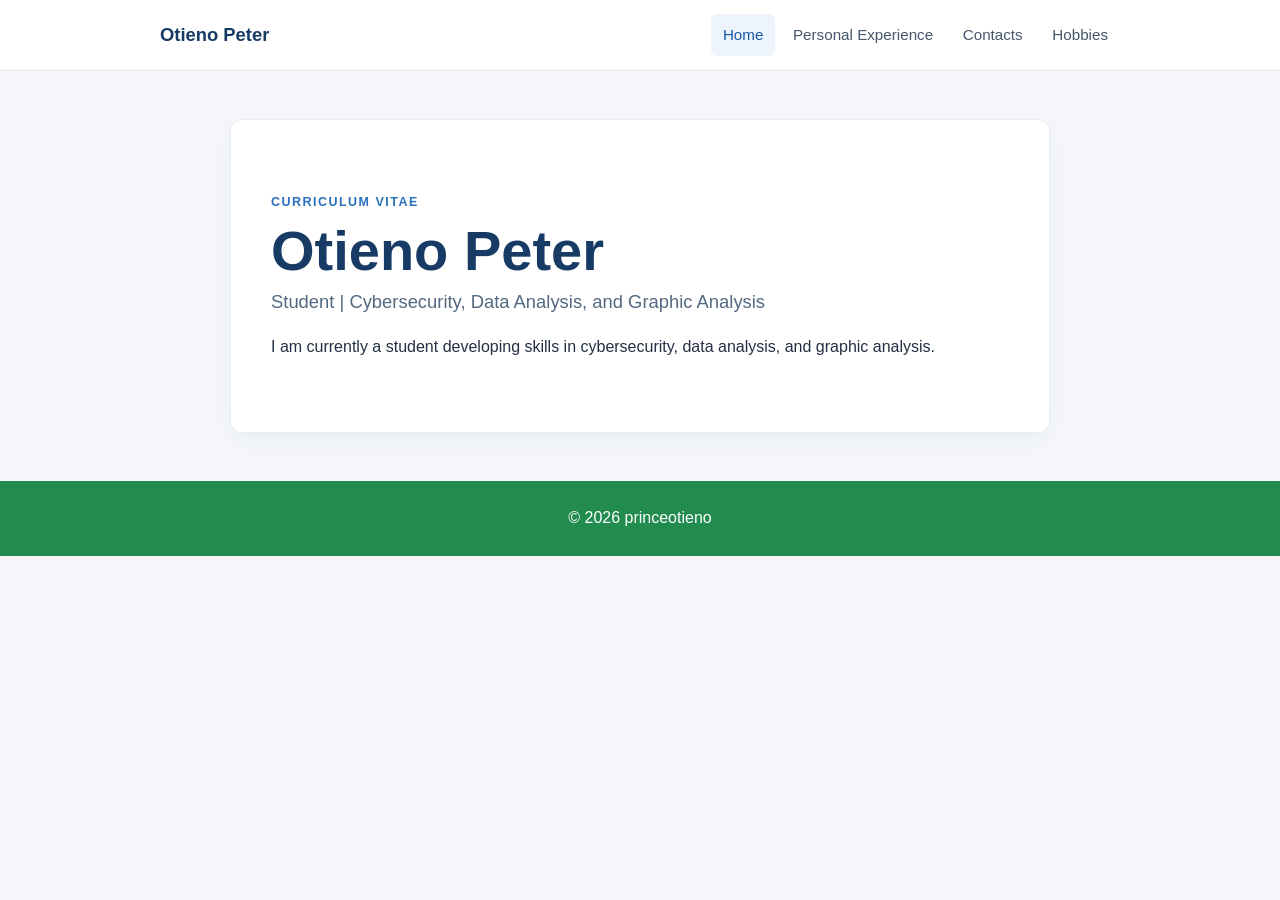
<file: index.html>
<!DOCTYPE html>
<html lang="en">
<head>
    <meta charset="UTF-8">
    <meta name="viewport" content="width=device-width, initial-scale=1.0">
    <meta name="description" content="Curriculum vitae and personal profile">
    <title>Curriculum Vitae | Otieno Peter</title>
    <link rel="stylesheet" href="cc.css">
</head>
<body>
    <header class="site-header">
        <nav class="navigation" aria-label="Main navigation">
            <a class="brand" href="index.html">Otieno Peter</a>
            <ul class="navigation-links">
                <li><a href="index.html" aria-current="page">Home</a></li>
                <li><a href="experience.html">Personal Experience</a></li>
                <li><a href="contacts.html">Contacts</a></li>
                <li><a href="hobbies.html">Hobbies</a></li>
            </ul>
        </nav>
    </header>

    <main>
        <section class="intro section" aria-labelledby="intro-title">
            <p class="eyebrow">Curriculum Vitae</p>
            <h1 id="intro-title">Otieno Peter</h1>
            <p class="intro-summary">Student | Cybersecurity, Data Analysis, and Graphic Analysis</p>
            <p class="intro-copy">I am currently a student developing skills in cybersecurity, data analysis, and graphic analysis.</p>
        </section>
    </main>

    <footer class="site-footer">
        <p>© <span id="year">2026</span> princeotieno</p>
    </footer>
</body>
</html>
</file>
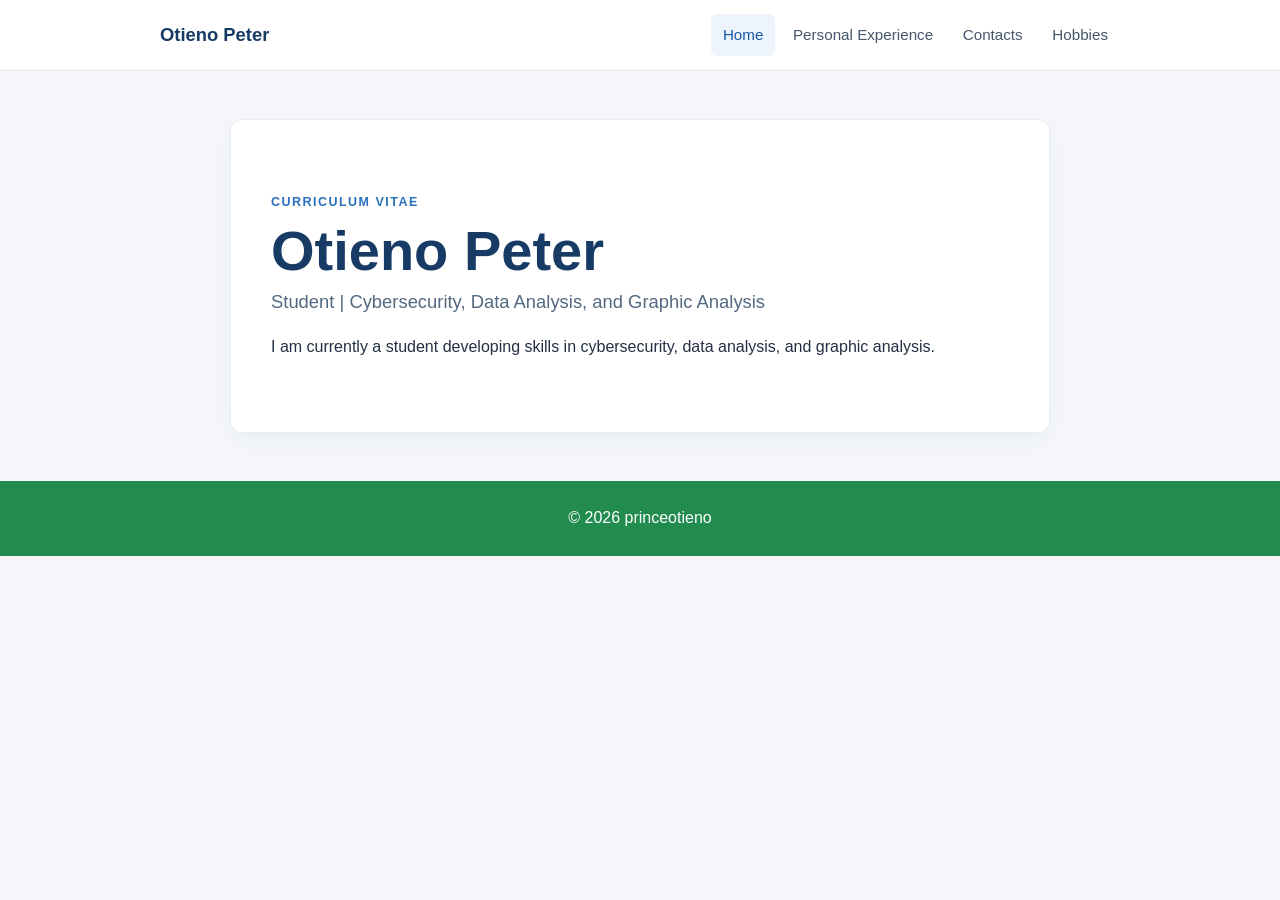
<file: cc.html>
<!DOCTYPE html>
<html lang="en">
<head>
    <meta charset="UTF-8">
    <meta name="viewport" content="width=device-width, initial-scale=1.0">
    <meta name="description" content="Curriculum vitae and personal profile">
    <title>Curriculum Vitae | Otieno Peter</title>
    <link rel="stylesheet" href="cc.css">
</head>
<body>
    <header class="site-header">
        <nav class="navigation" aria-label="Main navigation">
            <a class="brand" href="cc.html">Otieno Peter</a>
            <ul class="navigation-links">
                <li><a href="cc.html" aria-current="page">Home</a></li>
                <li><a href="experience.html">Personal Experience</a></li>
                <li><a href="contacts.html">Contacts</a></li>
                <li><a href="hobbies.html">Hobbies</a></li>
            </ul>
        </nav>
    </header>

    <main>
        <section class="intro section" aria-labelledby="intro-title">
            <p class="eyebrow">Curriculum Vitae</p>
            <h1 id="intro-title">Otieno Peter</h1>
            <p class="intro-summary">Student | Cybersecurity, Data Analysis, and Graphic Analysis</p>
            <p class="intro-copy">I am currently a student developing skills in cybersecurity, data analysis, and graphic analysis.</p>
        </section>
    </main>

    <footer class="site-footer">
        <p>© <span id="year">2026</span> princeotieno</p>
    </footer>
</body>
</html>
</file>
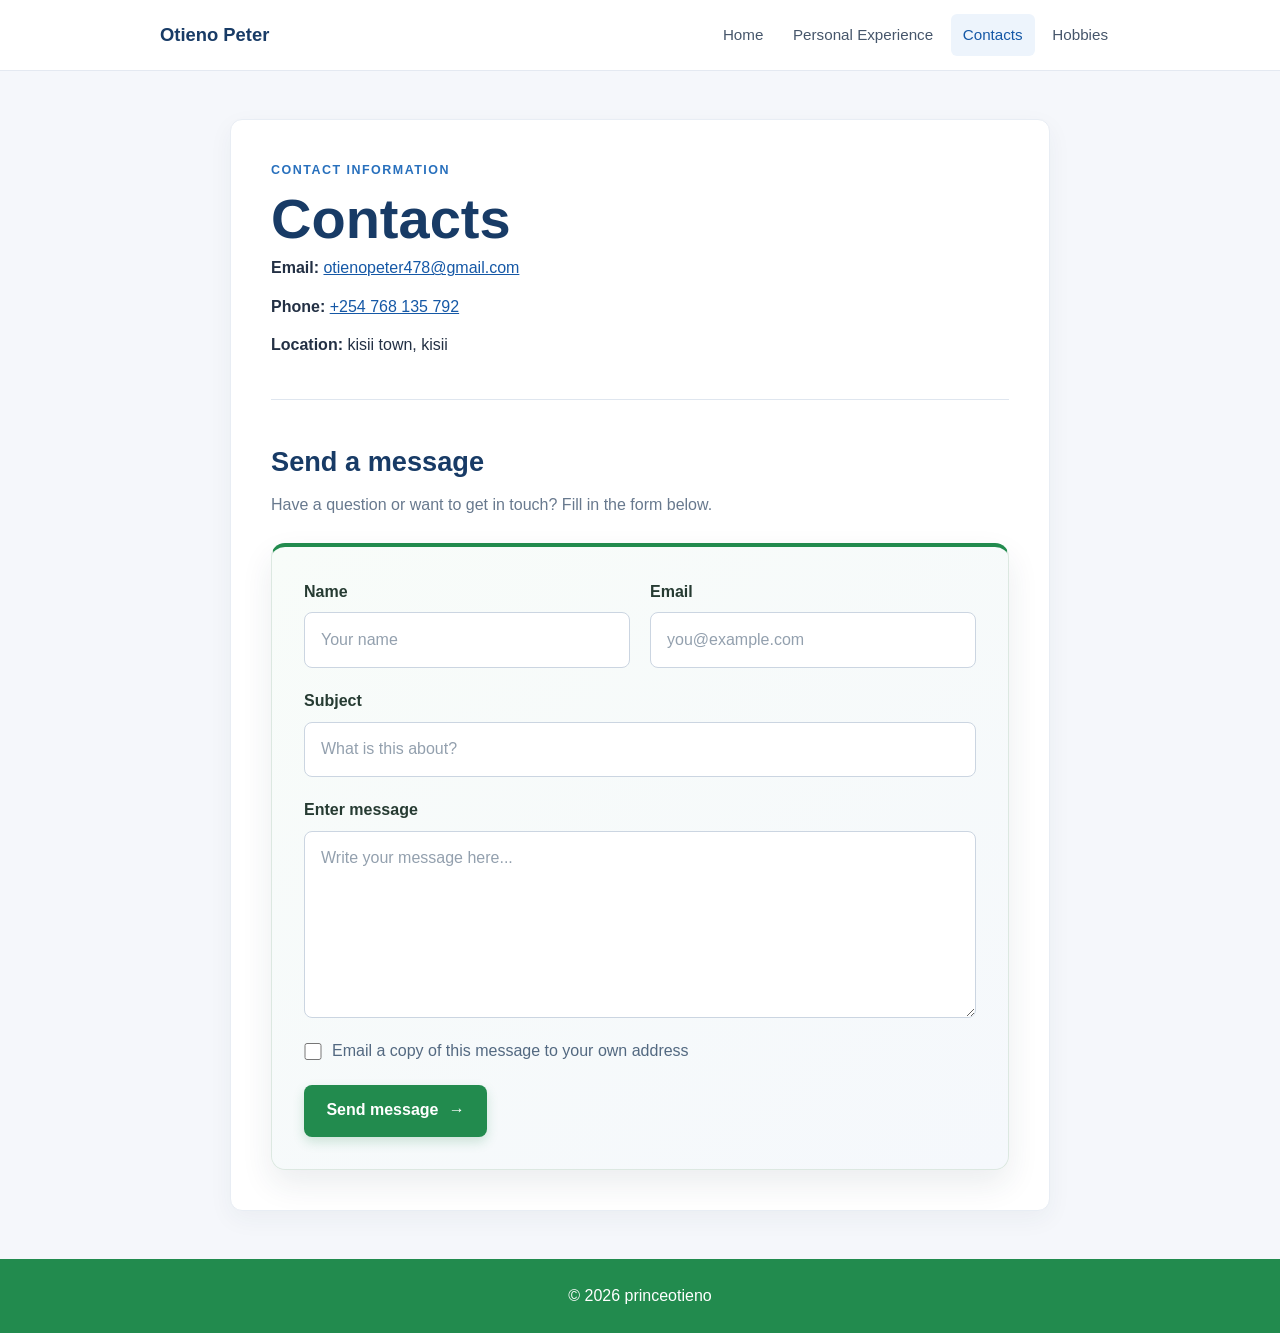
<file: contacts.html>
<!DOCTYPE html>
<html lang="en">
<head>
    <meta charset="UTF-8">
    <meta name="viewport" content="width=device-width, initial-scale=1.0">
    <meta name="description" content="Contact details for Otieno Peter">
    <title>Contacts | Otieno Peter</title>
    <link rel="stylesheet" href="cc.css">
</head>
<body>
    <header class="site-header">
        <nav class="navigation" aria-label="Main navigation">
            <a class="brand" href="cc.html">Otieno Peter</a>
            <ul class="navigation-links">
                <li><a href="cc.html">Home</a></li>
                <li><a href="experience.html">Personal Experience</a></li>
                <li><a href="contacts.html" aria-current="page">Contacts</a></li>
                <li><a href="hobbies.html">Hobbies</a></li>
            </ul>
        </nav>
    </header>

    <main>
        <section class="section" aria-labelledby="contacts-title">
            <p class="eyebrow">Contact information</p>
            <h1 id="contacts-title">Contacts</h1>
            <ul class="contact-list">
                <li><strong>Email:</strong> <a href="mailto:otienopeter478@gmail.com?subject=Hello%20Otieno%20Peter">otienopeter478@gmail.com</a></li>
                <li><strong>Phone:</strong> <a href="tel:+254768135792">+254 768 135 792</a></li>
                <li><strong>Location:</strong> kisii town, kisii</li>
            </ul>

            <hr class="contact-divider">

            <h2 id="message-title">Send a message</h2>
            <p class="form-intro">Have a question or want to get in touch? Fill in the form below.</p>
            <form class="contact-form" id="contact-form" aria-labelledby="message-title">
                <div class="form-field">
                    <label for="sender-name">Name</label>
                    <input id="sender-name" name="name" type="text" autocomplete="name" placeholder="Your name" required>
                </div>
                <div class="form-field">
                    <label for="sender-email">Email</label>
                    <input id="sender-email" name="email" type="email" autocomplete="email" placeholder="you@example.com" required>
                </div>
                <div class="form-field">
                    <label for="message-subject">Subject</label>
                    <input id="message-subject" name="subject" type="text" placeholder="What is this about?" required>
                </div>
                <div class="form-field">
                    <label for="message-body">Enter message</label>
                    <textarea id="message-body" name="message" rows="6" placeholder="Write your message here..." required></textarea>
                </div>
                <label class="copy-option" for="email-copy">
                    <input id="email-copy" name="emailCopy" type="checkbox">
                    Email a copy of this message to your own address
                </label>
                <button class="send-button" type="submit">Send message <span aria-hidden="true">→</span></button>
            </form>
        </section>
    </main>

    <footer class="site-footer">
        <p>© 2026 princeotieno</p>
    </footer>
    <script>
        document.getElementById("contact-form").addEventListener("submit", function (event) {
            event.preventDefault();

            const form = event.currentTarget;
            const formData = new FormData(form);
            const email = formData.get("email");
            const subject = formData.get("subject");
            const body = [
                `Name: ${formData.get("name")}`,
                `Email: ${email}`,
                "",
                formData.get("message")
            ].join("\n");
            const parameters = new URLSearchParams({ subject, body });

            if (formData.has("emailCopy")) {
                parameters.set("cc", email);
            }

            window.location.href = `mailto:otienopeter478@gmail.com?${parameters.toString()}`;
        });
    </script>
</body>
</html>
</file>
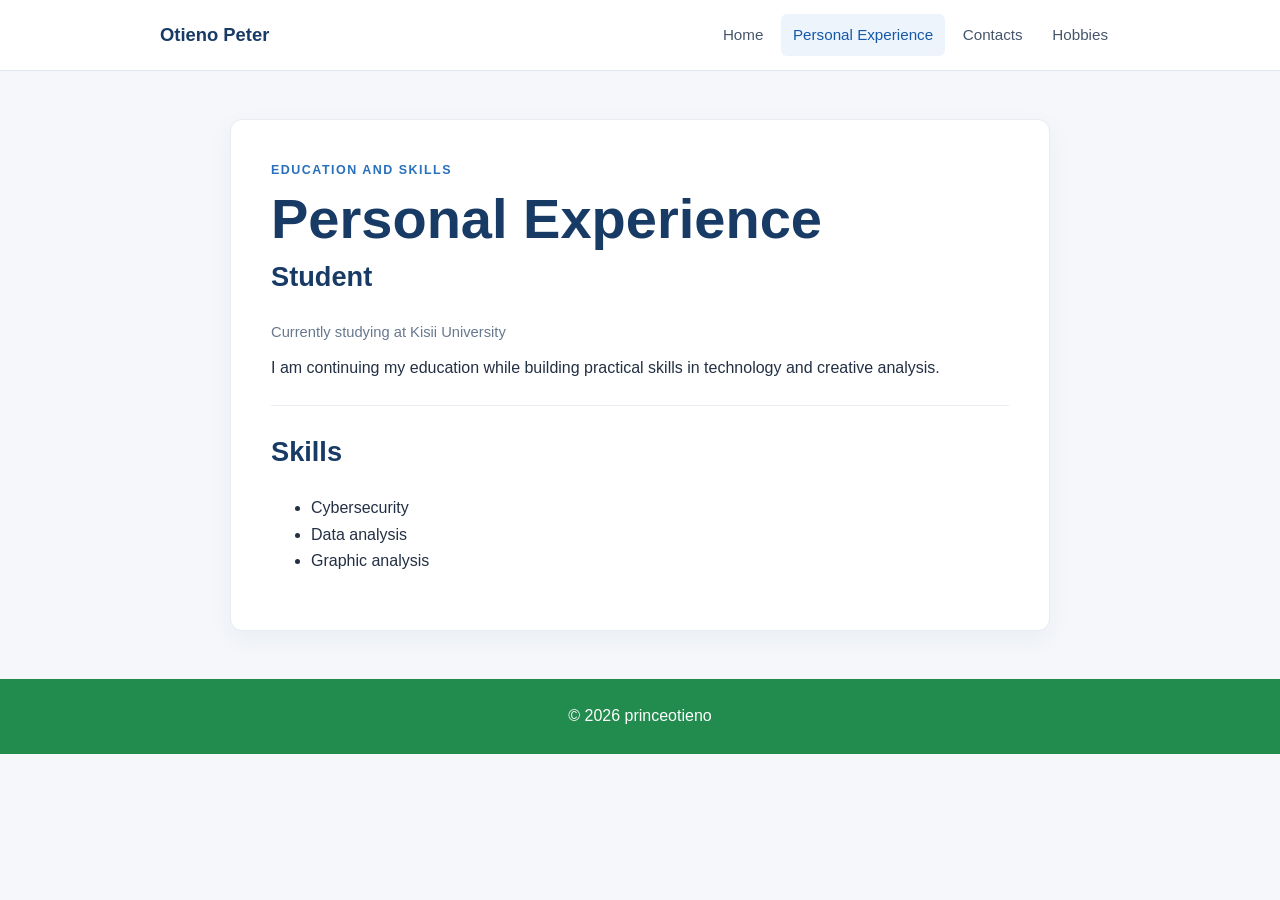
<file: experience.html>
<!DOCTYPE html>
<html lang="en">
<head>
    <meta charset="UTF-8">
    <meta name="viewport" content="width=device-width, initial-scale=1.0">
    <meta name="description" content="Your personal and professional experience">
    <title>Personal Experience | Otieno Peter</title>
    <link rel="stylesheet" href="cc.css">
</head>
<body>
    <header class="site-header">
        <nav class="navigation" aria-label="Main navigation">
            <a class="brand" href="cc.html">Otieno Peter</a>
            <ul class="navigation-links">
                <li><a href="cc.html">Home</a></li>
                <li><a href="experience.html" aria-current="page">Personal Experience</a></li>
                <li><a href="contacts.html">Contacts</a></li>
                <li><a href="hobbies.html">Hobbies</a></li>
            </ul>
        </nav>
    </header>

    <main>
        <section class="section" aria-labelledby="experience-title">
            <p class="eyebrow">Education and skills</p>
            <h1 id="experience-title">Personal Experience</h1>
            <article class="experience-item">
                <h2>Student</h2>
                <p class="detail">Currently studying at Kisii University</p>
                <p>I am continuing my education while building practical skills in technology and creative analysis.</p>
            </article>
            <article class="experience-item">
                <h2>Skills</h2>
                <ul>
                    <li>Cybersecurity</li>
                    <li>Data analysis</li>
                    <li>Graphic analysis</li>
                </ul>
            </article>
        </section>
    </main>

    <footer class="site-footer">
        <p>© 2026 princeotieno</p>
    </footer>
</body>
</html>
</file>
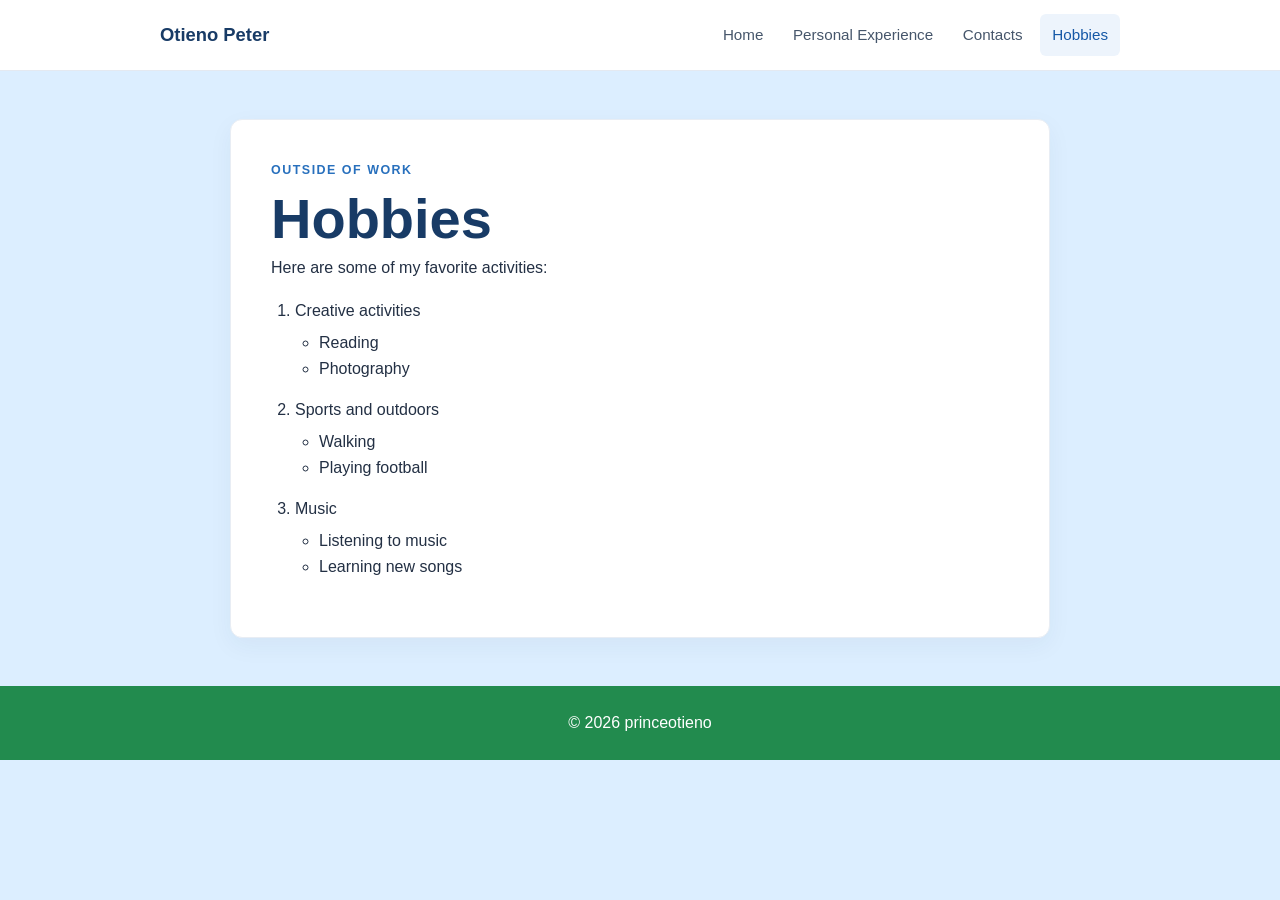
<file: hobbies.html>
<!DOCTYPE html>
<html lang="en">
<head>
    <meta charset="UTF-8">
    <meta name="viewport" content="width=device-width, initial-scale=1.0">
    <meta name="description" content="Hobbies and interests of Otieno Peter">
    <title>Hobbies | Otieno Peter</title>
    <link rel="stylesheet" href="cc.css">
</head>
<body class="hobbies-page">
    <header class="site-header">
        <nav class="navigation" aria-label="Main navigation">
            <a class="brand" href="cc.html">Otieno Peter</a>
            <ul class="navigation-links">
                <li><a href="cc.html">Home</a></li>
                <li><a href="experience.html">Personal Experience</a></li>
                <li><a href="contacts.html">Contacts</a></li>
                <li><a href="hobbies.html" aria-current="page">Hobbies</a></li>
            </ul>
        </nav>
    </header>

    <main>
        <section class="section" aria-labelledby="hobbies-title">
            <p class="eyebrow">Outside of work</p>
            <h1 id="hobbies-title">Hobbies</h1>
            <p>Here are some of my favorite activities:</p>
            <ol class="hobby-outline">
                <li>Creative activities
                    <ul>
                        <li>Reading</li>
                        <li>Photography</li>
                    </ul>
                </li>
                <li>Sports and outdoors
                    <ul>
                        <li>Walking</li>
                        <li>Playing football</li>
                    </ul>
                </li>
                <li>Music
                    <ul>
                        <li>Listening to music</li>
                        <li>Learning new songs</li>
                    </ul>
                </li>
            </ol>
        </section>
    </main>

    <footer class="site-footer">
        <p>© 2026 princeotieno</p>
    </footer>
</body>
</html>
</file>
<file: cc.css>
* {
    box-sizing: border-box;
}

html {
    scroll-behavior: smooth;
}

body {
    margin: 0;
    color: #233044;
    background: #f5f7fb;
    font-family: "Segoe UI", Arial, sans-serif;
    line-height: 1.65;
}

body.hobbies-page {
    background: #dceeff;
}

.site-header {
    position: sticky;
    top: 0;
    z-index: 1;
    background: #fff;
    border-bottom: 1px solid #e4e9f1;
}

.navigation {
    width: min(100% - 2rem, 960px);
    min-height: 70px;
    margin: 0 auto;
    display: flex;
    align-items: center;
    justify-content: space-between;
    gap: 1.5rem;
}

.brand {
    color: #183b66;
    font-size: 1.15rem;
    font-weight: 700;
    text-decoration: none;
    white-space: nowrap;
}

.navigation-links {
    display: flex;
    flex-wrap: wrap;
    justify-content: flex-end;
    gap: 0.35rem;
    margin: 0;
    padding: 0;
    list-style: none;
}

.navigation-links a {
    display: block;
    padding: 0.55rem 0.75rem;
    border-radius: 6px;
    color: #46566b;
    font-size: 0.95rem;
    text-decoration: none;
}

.navigation-links a:hover,
.navigation-links a:focus-visible,
.navigation-links a[aria-current="page"] {
    color: #1558a6;
    background: #edf4fc;
}

main {
    width: min(100% - 2rem, 820px);
    margin: 3rem auto;
}

.section {
    margin-bottom: 1.25rem;
    padding: clamp(1.5rem, 5vw, 2.5rem);
    scroll-margin-top: 90px;
    background: #fff;
    border: 1px solid #e8edf4;
    border-radius: 12px;
    box-shadow: 0 8px 24px rgb(34 55 80 / 5%);
}

.intro {
    padding-top: clamp(2.5rem, 8vw, 4.5rem);
    padding-bottom: clamp(2.5rem, 8vw, 4.5rem);
}

.eyebrow {
    margin: 0 0 0.4rem;
    color: #2870bd;
    font-size: 0.78rem;
    font-weight: 700;
    letter-spacing: 0.12em;
    text-transform: uppercase;
}

h1,
h2,
h3,
p {
    margin-top: 0;
}

h1 {
    margin-bottom: 0.25rem;
    color: #183b66;
    font-size: clamp(2.3rem, 7vw, 3.5rem);
    line-height: 1.15;
}

h2 {
    margin-bottom: 1.25rem;
    color: #183b66;
    font-size: 1.7rem;
}

h3 {
    margin-bottom: 0.2rem;
    font-size: 1.1rem;
}

.intro-summary {
    margin-bottom: 1rem;
    color: #536981;
    font-size: 1.15rem;
}

.intro-copy,
.section > p:last-child,
.experience-item p:last-child {
    margin-bottom: 0;
}

.experience-item + .experience-item {
    margin-top: 1.5rem;
    padding-top: 1.5rem;
    border-top: 1px solid #e8edf4;
}

.detail {
    margin-bottom: 0.65rem;
    color: #68798e;
    font-size: 0.92rem;
}

.contact-list {
    display: grid;
    gap: 0.75rem;
    margin: 0;
    padding: 0;
    list-style: none;
}

.contact-divider {
    margin: 2.5rem 0;
    border: 0;
    border-top: 1px solid #dfe6ef;
}

.form-intro {
    margin: -0.75rem 0 1.5rem;
    color: #68798e;
}

.contact-form {
    display: grid;
    grid-template-columns: repeat(2, minmax(0, 1fr));
    gap: 1.25rem;
    padding: clamp(1.25rem, 4vw, 2rem);
    border: 1px solid #dce8e1;
    border-top: 4px solid #228b4e;
    border-radius: 14px;
    background: linear-gradient(145deg, #f8fcf9, #f5f8fc);
    box-shadow: 0 14px 32px rgb(34 55 80 / 9%);
}

.form-field {
    display: grid;
    align-content: start;
    gap: 0.45rem;
}

.form-field:nth-of-type(n + 3) {
    grid-column: 1 / -1;
}

.form-field label {
    color: #263b32;
    font-weight: 600;
}

.form-field input,
.form-field textarea {
    width: 100%;
    padding: 0.85rem 1rem;
    border: 1px solid #cbd5e1;
    border-radius: 8px;
    color: inherit;
    background: #fff;
    font: inherit;
    transition: border-color 160ms ease, box-shadow 160ms ease;
}

.form-field input:focus,
.form-field textarea:focus {
    border-color: #228b4e;
    outline: none;
    box-shadow: 0 0 0 3px rgb(34 139 78 / 15%);
}

.form-field textarea {
    resize: vertical;
    min-height: 150px;
}

.form-field input::placeholder,
.form-field textarea::placeholder {
    color: #93a0ae;
}

.copy-option {
    display: flex;
    grid-column: 1 / -1;
    align-items: center;
    gap: 0.65rem;
    color: #536981;
    cursor: pointer;
}

.copy-option input {
    width: 1.1rem;
    height: 1.1rem;
    margin: 0;
    accent-color: #228b4e;
}

.send-button {
    justify-self: start;
    display: inline-flex;
    align-items: center;
    gap: 0.65rem;
    padding: 0.8rem 1.4rem;
    border: 0;
    border-radius: 8px;
    color: #fff;
    background: #228b4e;
    font: inherit;
    font-weight: 600;
    cursor: pointer;
    box-shadow: 0 5px 12px rgb(34 139 78 / 20%);
    transition: background-color 160ms ease, box-shadow 160ms ease, transform 160ms ease;
}

.send-button:hover,
.send-button:focus-visible {
    background: #176b3a;
    box-shadow: 0 7px 16px rgb(34 139 78 / 25%);
    transform: translateY(-1px);
}

.send-button:focus-visible {
    outline: 3px solid rgb(34 139 78 / 28%);
    outline-offset: 3px;
}

.hobby-outline {
    display: grid;
    gap: 0.9rem;
    padding-left: 1.5rem;
}

.hobby-outline ul {
    margin-top: 0.35rem;
    padding-left: 1.5rem;
}

a {
    color: #1558a6;
}

.site-footer {
    padding: 1.5rem 1rem;
    color: #fff;
    background: #228b4e;
    text-align: center;
}

.site-footer p {
    margin: 0;
}

@media (max-width: 640px) {
    .navigation {
        align-items: flex-start;
        flex-direction: column;
        gap: 0.25rem;
        padding: 0.8rem 0;
    }

    .navigation-links {
        justify-content: flex-start;
        gap: 0;
    }

    .navigation-links a {
        padding: 0.45rem 0.6rem;
    }

    main {
        margin-top: 1.25rem;
    }

    .contact-form {
        grid-template-columns: 1fr;
    }

    .form-field:nth-of-type(n + 3),
    .copy-option {
        grid-column: auto;
    }
}
</file>
